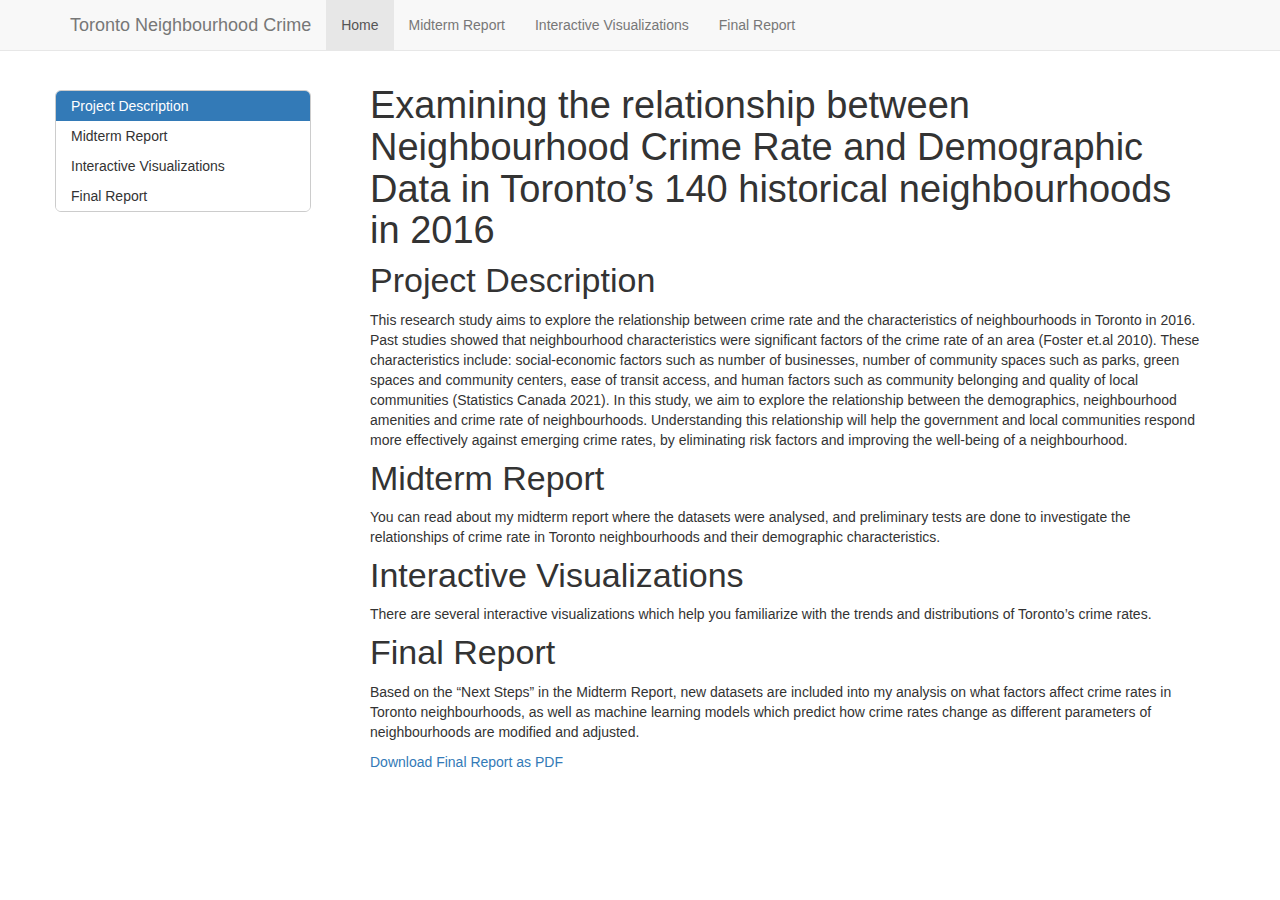
<file: index.html>
<!DOCTYPE html>

<html>

<head>

<meta charset="utf-8" />
<meta name="generator" content="pandoc" />
<meta http-equiv="X-UA-Compatible" content="IE=EDGE" />




<title>Examining the relationship between Neighbourhood Crime Rate and Demographic Data in Toronto’s 140 historical neighbourhoods in 2016</title>

<script src="site_libs/header-attrs-2.19/header-attrs.js"></script>
<script src="site_libs/jquery-3.6.0/jquery-3.6.0.min.js"></script>
<meta name="viewport" content="width=device-width, initial-scale=1" />
<link href="site_libs/bootstrap-3.3.5/css/bootstrap.min.css" rel="stylesheet" />
<script src="site_libs/bootstrap-3.3.5/js/bootstrap.min.js"></script>
<script src="site_libs/bootstrap-3.3.5/shim/html5shiv.min.js"></script>
<script src="site_libs/bootstrap-3.3.5/shim/respond.min.js"></script>
<style>h1 {font-size: 34px;}
       h1.title {font-size: 38px;}
       h2 {font-size: 30px;}
       h3 {font-size: 24px;}
       h4 {font-size: 18px;}
       h5 {font-size: 16px;}
       h6 {font-size: 12px;}
       code {color: inherit; background-color: rgba(0, 0, 0, 0.04);}
       pre:not([class]) { background-color: white }</style>
<script src="site_libs/jqueryui-1.11.4/jquery-ui.min.js"></script>
<link href="site_libs/tocify-1.9.1/jquery.tocify.css" rel="stylesheet" />
<script src="site_libs/tocify-1.9.1/jquery.tocify.js"></script>
<script src="site_libs/navigation-1.1/tabsets.js"></script>
<link href="site_libs/highlightjs-9.12.0/default.css" rel="stylesheet" />
<script src="site_libs/highlightjs-9.12.0/highlight.js"></script>

<style type="text/css">
  code{white-space: pre-wrap;}
  span.smallcaps{font-variant: small-caps;}
  span.underline{text-decoration: underline;}
  div.column{display: inline-block; vertical-align: top; width: 50%;}
  div.hanging-indent{margin-left: 1.5em; text-indent: -1.5em;}
  ul.task-list{list-style: none;}
    </style>

<style type="text/css">code{white-space: pre;}</style>
<script type="text/javascript">
if (window.hljs) {
  hljs.configure({languages: []});
  hljs.initHighlightingOnLoad();
  if (document.readyState && document.readyState === "complete") {
    window.setTimeout(function() { hljs.initHighlighting(); }, 0);
  }
}
</script>









<style type = "text/css">
.main-container {
  max-width: 940px;
  margin-left: auto;
  margin-right: auto;
}
img {
  max-width:100%;
}
.tabbed-pane {
  padding-top: 12px;
}
.html-widget {
  margin-bottom: 20px;
}
button.code-folding-btn:focus {
  outline: none;
}
summary {
  display: list-item;
}
details > summary > p:only-child {
  display: inline;
}
pre code {
  padding: 0;
}
</style>


<style type="text/css">
.dropdown-submenu {
  position: relative;
}
.dropdown-submenu>.dropdown-menu {
  top: 0;
  left: 100%;
  margin-top: -6px;
  margin-left: -1px;
  border-radius: 0 6px 6px 6px;
}
.dropdown-submenu:hover>.dropdown-menu {
  display: block;
}
.dropdown-submenu>a:after {
  display: block;
  content: " ";
  float: right;
  width: 0;
  height: 0;
  border-color: transparent;
  border-style: solid;
  border-width: 5px 0 5px 5px;
  border-left-color: #cccccc;
  margin-top: 5px;
  margin-right: -10px;
}
.dropdown-submenu:hover>a:after {
  border-left-color: #adb5bd;
}
.dropdown-submenu.pull-left {
  float: none;
}
.dropdown-submenu.pull-left>.dropdown-menu {
  left: -100%;
  margin-left: 10px;
  border-radius: 6px 0 6px 6px;
}
</style>

<script type="text/javascript">
// manage active state of menu based on current page
$(document).ready(function () {
  // active menu anchor
  href = window.location.pathname
  href = href.substr(href.lastIndexOf('/') + 1)
  if (href === "")
    href = "index.html";
  var menuAnchor = $('a[href="' + href + '"]');

  // mark the anchor link active (and if it's in a dropdown, also mark that active)
  var dropdown = menuAnchor.closest('li.dropdown');
  if (window.bootstrap) { // Bootstrap 4+
    menuAnchor.addClass('active');
    dropdown.find('> .dropdown-toggle').addClass('active');
  } else { // Bootstrap 3
    menuAnchor.parent().addClass('active');
    dropdown.addClass('active');
  }

  // Navbar adjustments
  var navHeight = $(".navbar").first().height() + 15;
  var style = document.createElement('style');
  var pt = "padding-top: " + navHeight + "px; ";
  var mt = "margin-top: -" + navHeight + "px; ";
  var css = "";
  // offset scroll position for anchor links (for fixed navbar)
  for (var i = 1; i <= 6; i++) {
    css += ".section h" + i + "{ " + pt + mt + "}\n";
  }
  style.innerHTML = "body {" + pt + "padding-bottom: 40px; }\n" + css;
  document.head.appendChild(style);
});
</script>

<!-- tabsets -->

<style type="text/css">
.tabset-dropdown > .nav-tabs {
  display: inline-table;
  max-height: 500px;
  min-height: 44px;
  overflow-y: auto;
  border: 1px solid #ddd;
  border-radius: 4px;
}

.tabset-dropdown > .nav-tabs > li.active:before, .tabset-dropdown > .nav-tabs.nav-tabs-open:before {
  content: "\e259";
  font-family: 'Glyphicons Halflings';
  display: inline-block;
  padding: 10px;
  border-right: 1px solid #ddd;
}

.tabset-dropdown > .nav-tabs.nav-tabs-open > li.active:before {
  content: "\e258";
  font-family: 'Glyphicons Halflings';
  border: none;
}

.tabset-dropdown > .nav-tabs > li.active {
  display: block;
}

.tabset-dropdown > .nav-tabs > li > a,
.tabset-dropdown > .nav-tabs > li > a:focus,
.tabset-dropdown > .nav-tabs > li > a:hover {
  border: none;
  display: inline-block;
  border-radius: 4px;
  background-color: transparent;
}

.tabset-dropdown > .nav-tabs.nav-tabs-open > li {
  display: block;
  float: none;
}

.tabset-dropdown > .nav-tabs > li {
  display: none;
}
</style>

<!-- code folding -->



<style type="text/css">

#TOC {
  margin: 25px 0px 20px 0px;
}
@media (max-width: 768px) {
#TOC {
  position: relative;
  width: 100%;
}
}

@media print {
.toc-content {
  /* see https://github.com/w3c/csswg-drafts/issues/4434 */
  float: right;
}
}

.toc-content {
  padding-left: 30px;
  padding-right: 40px;
}

div.main-container {
  max-width: 1200px;
}

div.tocify {
  width: 20%;
  max-width: 260px;
  max-height: 85%;
}

@media (min-width: 768px) and (max-width: 991px) {
  div.tocify {
    width: 25%;
  }
}

@media (max-width: 767px) {
  div.tocify {
    width: 100%;
    max-width: none;
  }
}

.tocify ul, .tocify li {
  line-height: 20px;
}

.tocify-subheader .tocify-item {
  font-size: 0.90em;
}

.tocify .list-group-item {
  border-radius: 0px;
}


</style>



</head>

<body>


<div class="container-fluid main-container">


<!-- setup 3col/9col grid for toc_float and main content  -->
<div class="row">
<div class="col-xs-12 col-sm-4 col-md-3">
<div id="TOC" class="tocify">
</div>
</div>

<div class="toc-content col-xs-12 col-sm-8 col-md-9">




<div class="navbar navbar-default  navbar-fixed-top" role="navigation">
  <div class="container">
    <div class="navbar-header">
      <button type="button" class="navbar-toggle collapsed" data-toggle="collapse" data-bs-toggle="collapse" data-target="#navbar" data-bs-target="#navbar">
        <span class="icon-bar"></span>
        <span class="icon-bar"></span>
        <span class="icon-bar"></span>
      </button>
      <a class="navbar-brand" href="index.html">Toronto Neighbourhood Crime</a>
    </div>
    <div id="navbar" class="navbar-collapse collapse">
      <ul class="nav navbar-nav">
        <li>
  <a href="index.html">Home</a>
</li>
<li>
  <a href="Midterm.html">Midterm Report</a>
</li>
<li>
  <a href="Interactive-Visuals.html">Interactive Visualizations</a>
</li>
<li>
  <a href="Final-Report.html">Final Report</a>
</li>
      </ul>
      <ul class="nav navbar-nav navbar-right">
        
      </ul>
    </div><!--/.nav-collapse -->
  </div><!--/.container -->
</div><!--/.navbar -->

<div id="header">



<h1 class="title toc-ignore">Examining the relationship between
Neighbourhood Crime Rate and Demographic Data in Toronto’s 140
historical neighbourhoods in 2016</h1>

</div>


<div id="project-description" class="section level1">
<h1>Project Description</h1>
<p>This research study aims to explore the relationship between crime
rate and the characteristics of neighbourhoods in Toronto in 2016. Past
studies showed that neighbourhood characteristics were significant
factors of the crime rate of an area (Foster et.al 2010). These
characteristics include: social-economic factors such as number of
businesses, number of community spaces such as parks, green spaces and
community centers, ease of transit access, and human factors such as
community belonging and quality of local communities (Statistics Canada
2021). In this study, we aim to explore the relationship between the
demographics, neighbourhood amenities and crime rate of neighbourhoods.
Understanding this relationship will help the government and local
communities respond more effectively against emerging crime rates, by
eliminating risk factors and improving the well-being of a
neighbourhood.</p>
</div>
<div id="midterm-report" class="section level1">
<h1>Midterm Report</h1>
<p>You can read about my midterm report where the datasets were
analysed, and preliminary tests are done to investigate the
relationships of crime rate in Toronto neighbourhoods and their
demographic characteristics.</p>
</div>
<div id="interactive-visualizations" class="section level1">
<h1>Interactive Visualizations</h1>
<p>There are several interactive visualizations which help you
familiarize with the trends and distributions of Toronto’s crime
rates.</p>
</div>
<div id="final-report" class="section level1">
<h1>Final Report</h1>
<p>Based on the “Next Steps” in the Midterm Report, new datasets are
included into my analysis on what factors affect crime rates in Toronto
neighbourhoods, as well as machine learning models which predict how
crime rates change as different parameters of neighbourhoods are
modified and adjusted.</p>
<p><a
href="https://github.com/Tyler-CY/JSC370-Final/blob/master/Final-Report.pdf">Download
Final Report as PDF</a></p>
</div>



</div>
</div>

</div>

<script>

// add bootstrap table styles to pandoc tables
function bootstrapStylePandocTables() {
  $('tr.odd').parent('tbody').parent('table').addClass('table table-condensed');
}
$(document).ready(function () {
  bootstrapStylePandocTables();
});


</script>

<!-- tabsets -->

<script>
$(document).ready(function () {
  window.buildTabsets("TOC");
});

$(document).ready(function () {
  $('.tabset-dropdown > .nav-tabs > li').click(function () {
    $(this).parent().toggleClass('nav-tabs-open');
  });
});
</script>

<!-- code folding -->

<script>
$(document).ready(function ()  {

    // temporarily add toc-ignore selector to headers for the consistency with Pandoc
    $('.unlisted.unnumbered').addClass('toc-ignore')

    // move toc-ignore selectors from section div to header
    $('div.section.toc-ignore')
        .removeClass('toc-ignore')
        .children('h1,h2,h3,h4,h5').addClass('toc-ignore');

    // establish options
    var options = {
      selectors: "h1,h2,h3",
      theme: "bootstrap3",
      context: '.toc-content',
      hashGenerator: function (text) {
        return text.replace(/[.\\/?&!#<>]/g, '').replace(/\s/g, '_');
      },
      ignoreSelector: ".toc-ignore",
      scrollTo: 0
    };
    options.showAndHide = true;
    options.smoothScroll = true;

    // tocify
    var toc = $("#TOC").tocify(options).data("toc-tocify");
});
</script>

<!-- dynamically load mathjax for compatibility with self-contained -->
<script>
  (function () {
    var script = document.createElement("script");
    script.type = "text/javascript";
    script.src  = "https://mathjax.rstudio.com/latest/MathJax.js?config=TeX-AMS-MML_HTMLorMML";
    document.getElementsByTagName("head")[0].appendChild(script);
  })();
</script>

</body>
</html>
</file>
<file: site_libs/highlightjs-9.12.0/default.css>
.hljs-literal {
  color: #990073;
}

.hljs-number {
  color: #099;
}

.hljs-comment {
  color: #998;
  font-style: italic;
}

.hljs-keyword {
  color: #900;
  font-weight: bold;
}

.hljs-string {
  color: #d14;
}
</file>
